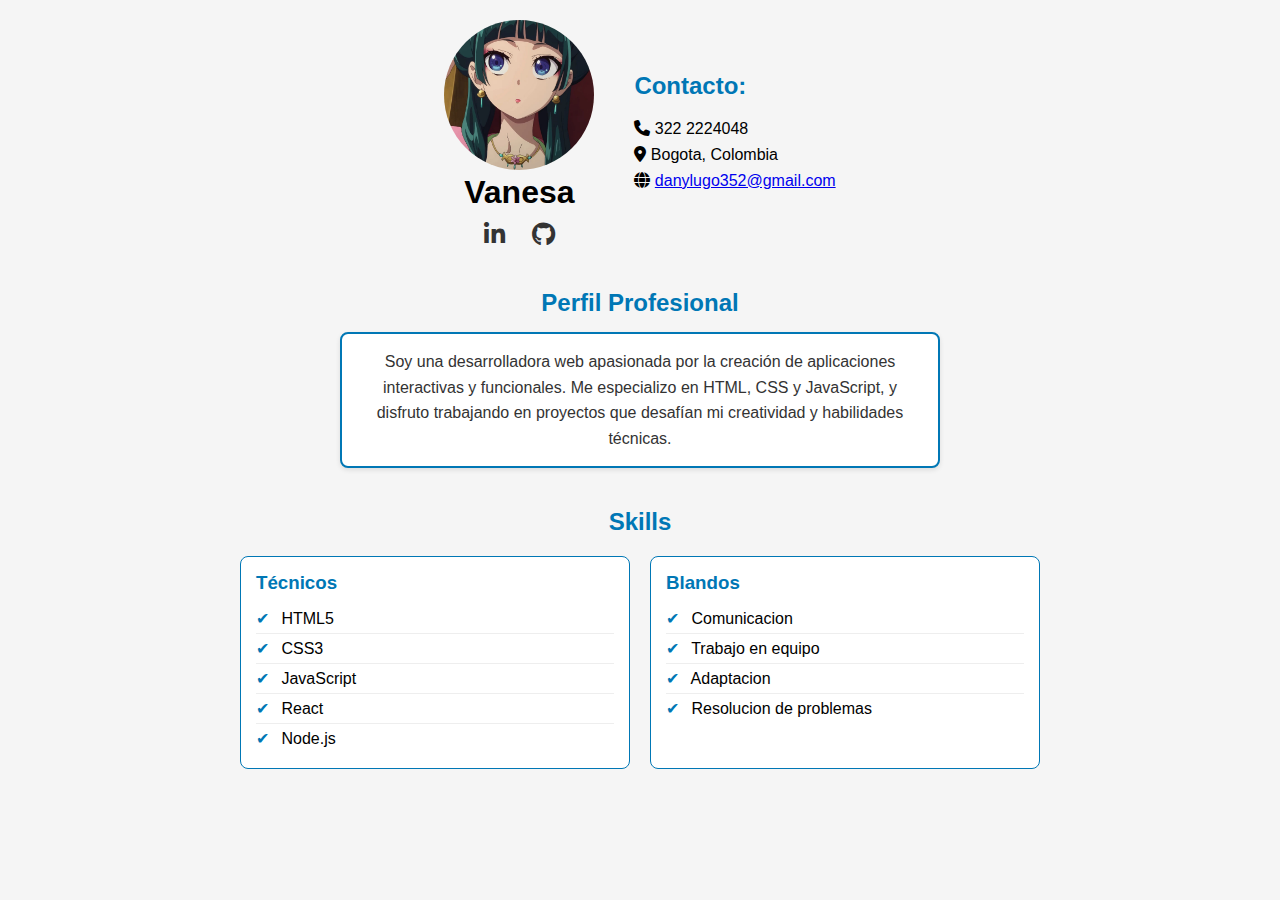
<file: index.html>
<!DOCTYPE html>
<html lang="es">

<head>
    <meta charset="UTF-8">
    <meta name="viewport" content="width=device-width, initial-scale=1.0">
    <link rel="stylesheet" href="/assets/css/styles.css">
    <link rel="stylesheet" href="https://cdnjs.cloudflare.com/ajax/libs/font-awesome/6.4.0/css/all.min.css">
    <!-- Google Tag Manager -->
    <script>(function (w, d, s, l, i) {
            w[l] = w[l] || []; w[l].push({
                'gtm.start':
                    new Date().getTime(), event: 'gtm.js'
            }); var f = d.getElementsByTagName(s)[0],
                j = d.createElement(s), dl = l != 'dataLayer' ? '&l=' + l : ''; j.async = true; j.src =
                    'https://www.googletagmanager.com/gtm.js?id=' + i + dl; f.parentNode.insertBefore(j, f);
        })(window, document, 'script', 'dataLayer', 'GTM-WWBCN5LD');</script>
    <!-- End Google Tag Manager -->
    <title>Template</title>
</head>

<body>
    <!-- Google Tag Manager (noscript) -->
    <noscript><iframe src="https://www.googletagmanager.com/ns.html?id=GTM-WWBCN5LD" height="0" width="0"
            style="display:none;visibility:hidden"></iframe></noscript>
    <!-- End Google Tag Manager (noscript) -->
    <main class="main-container">

        <!--info personal-->

        <section class="info-personal">
            <div class="izquierda">

                <img src="/assets/img/profile.jpg" alt="Foto de perfil" class="foto-perfil">
                <h1>Vanesa</h1>
                <!-- Redes sociales -->
                <div class=" tech-icons">
                    <a href="https://www.linkedin.com/in/dany-lugo-15761428b/" target="_blank" title="LinkedIn">
                        <i class="fab fa-linkedin-in"></i>
                    </a>

                    <a href="https://github.com/VanyUp" target="_blank" title="GitHub">
                        <i class="fab fa-github" title="GitHub"></i>
                    </a>
                </div>
            </div>



            <!--datos de contacto-->

            <div class="contacto">
                <h2>Contacto:</h2>
                <ul class="contact-list">
                    <li><i class="fas fa-phone"></i> 322 2224048</li>
                    <li><i class="fas fa-map-marker-alt"></i> Bogota, Colombia</li>
                    <li><i class="fas fa-globe"></i> <a href="mailto:danylugo352@gmail.com">danylugo352@gmail.com</a>
                    </li>
                </ul>
            </div>
        </section>

        <!--Perfil-->

        <section class="perfil-profesional">
            <h2>Perfil Profesional</h2>
            <div class="perfil-contenido">
                <p>Soy una desarrolladora web apasionada por la creación de aplicaciones interactivas y funcionales. Me
                    especializo en HTML, CSS y JavaScript, y disfruto trabajando en proyectos que desafían mi
                    creatividad
                    y habilidades técnicas.</p>

            </div>

        </section>

        <section class="skills">
            <h2>Skills</h2>
            <div class="skills-grid">
                <!-- Columna Skills Técnicos -->
                <div class="skills-tecnicos">
                    <h3>Técnicos</h3>
                    <ul>
                        <li> HTML5</li>
                        <li> CSS3</li>
                        <li> JavaScript</li>
                        <li> React</li>
                        <li> Node.js</li>
                    </ul>
                </div>

                <!-- Columna Skills blandos -->
                <div class="skills-blandos">
                    <h3>Blandos</h3>
                    <ul>
                        <li> Comunicacion</li>
                        <li> Trabajo en equipo</li>
                        <li> Adaptacion</li>
                        <li> Resolucion de problemas</li>
                    </ul>
                </div>

            </div>




        </section>

    </main>

</body>

</html>
</file>
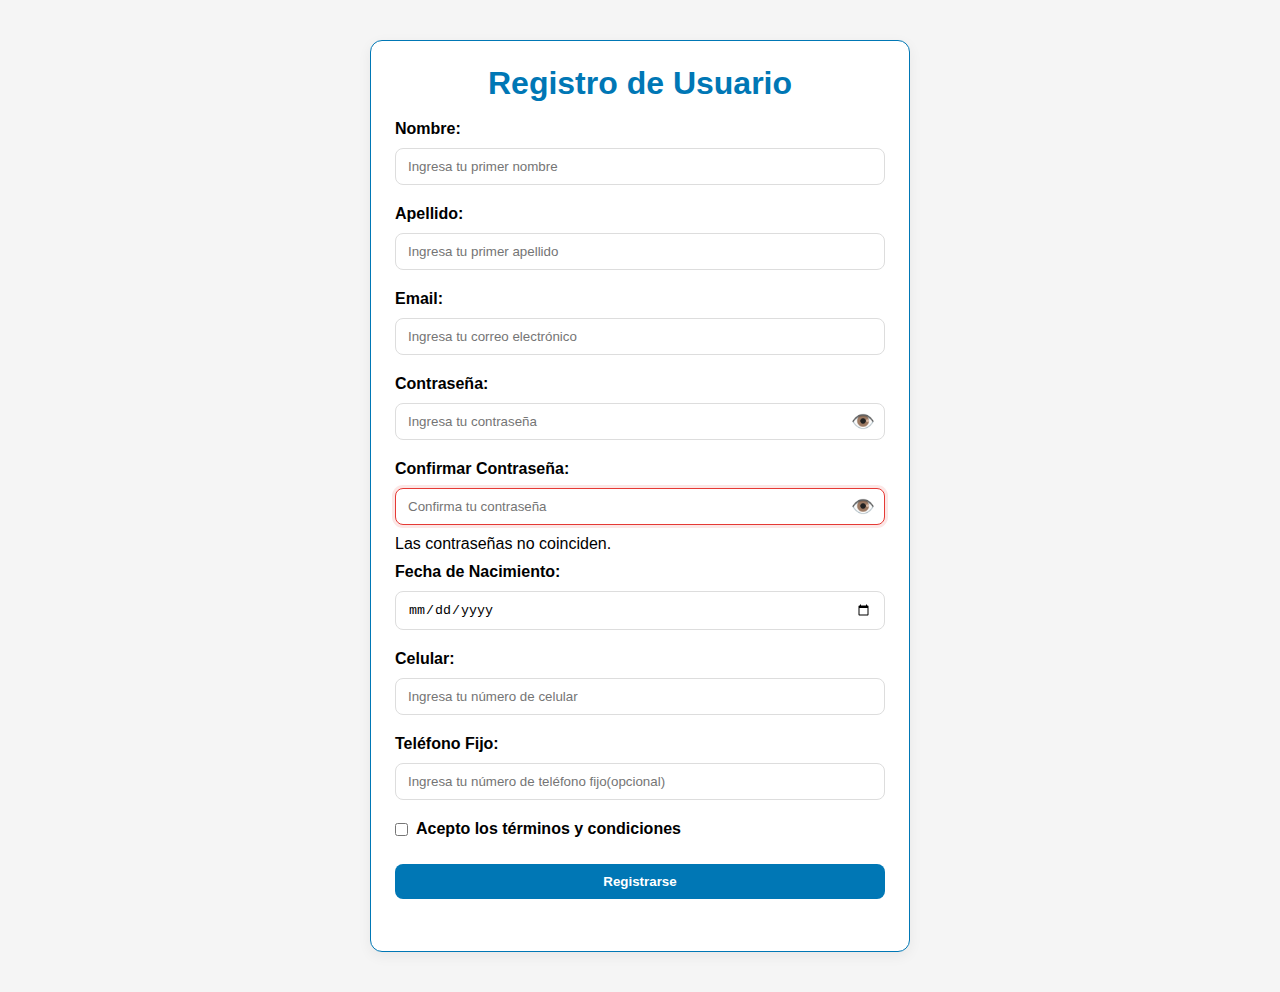
<file: sig_nup.html>
<!DOCTYPE html>
<html lang="es">

<head>
    <meta charset="UTF-8">
    <meta name="viewport" content="width=device-width, initial-scale=1.0">
    <link rel="stylesheet" href="css/form.css">
    <title>Registro</title>
</head>

<body>
    <main class="form-container">
        <h1>Registro de Usuario</h1>
        <!-- novalidate (desactiva la validación automática del navegador para los campos del formulario) para manejar la validación nosotros con JS -->
        <form id="signupForm" novalidate>
            <!-- Nombre -->
            <label for="name">Nombre:</label>
            <input type="text" id="name" name="name" required placeholder="Ingresa tu primer nombre" required
                minlength="4">
            <span class="error-message" id="nameError"></span>

            <!-- Apellido -->
            <label for="surname">Apellido:</label>
            <input type="text" id="surname" name="surname" required placeholder="Ingresa tu primer apellido" required
                minlength="4">
            <span class="error-message" id="surnameError"></span>

            <!-- Email -->
            <label for="email">Email:</label>
            <input type="email" id="email" name="email" required placeholder="Ingresa tu correo electrónico" required>
            <span class="error-message" id="emailError"></span>

            <!-- Contraseña -->
            <label for="password">Contraseña:</label>
            <div class="password-wrapper">
                <input type="password" id="password" name="password" required placeholder="Ingresa tu contraseña"
                    required minlength="8" required>
                <span class="toggle-pass" data-target="password">👁️</span>
            </div>
            <span class="error-message" id="passwordError"></span>

            <!-- Confirmar Contraseña -->
            <label for="confirmPassword">Confirmar Contraseña:</label>
            <div class="password-wrapper">
                <input type="password" id="confirmPassword" name="confirmPassword" required
                    placeholder="Confirma tu contraseña" required minlength="8" required>
                <span class="toggle-pass" data-target="confirmPassword">👁️</span>
            </div>
            <span class="error-message" id="confirmPasswordError"></span>

            <!-- Fecha de nacimiento -->
            <label for="birthdate">Fecha de Nacimiento:</label>
            <input type="date" id="birthdate" name="birthdate" required>
            <span class="error-message" id="birthdateError"></span>

            <!-- Celular -->
            <label for="celular">Celular:</label>
            <input type="text" id="celular" name="celular" required placeholder="Ingresa tu número de celular" required
                pattern="3[0-9]{9}">
            <span class="error-message" id="phoneError"></span>

            <!-- Tel -->
            <label for="tel">Teléfono Fijo:</label>
            <input type="text" id="tel" name="tel" placeholder="Ingresa tu número de teléfono fijo(opcional)"
                pattern="[0-9]{7,}">
            <span class="error-message" id="telError"></span>

            <!-- Terminos-->
            <label class="checkbox">
                <input type="checkbox" id="terminos" name="terminos" required>
                Acepto los términos y condiciones
            </label>

            <span class="error-message" id="termsError"></span>

            <!-- Botón de envío -->
            <button type="submit" id="submitBtn">Registrarse</button>
            <p class="form-success" id="form-success" aria-live="polite"></p>

        </form>
    </main>
    <script src="js/form.js"></script>


</body>

</html>
</file>
<file: assets/css/styles.css>
@charset "UTF-8";
.info-personal {
  display: flex;
  justify-content: center;
  align-items: center;
  gap: 40px;
  padding: 20px;
}
.info-personal .izquierda {
  text-align: center;
}
.info-personal .izquierda .foto-perfil {
  width: 150px;
  height: 150px;
  border-radius: 50%;
  object-fit: cover;
}
.info-personal .izquierda h1 {
  margin-top: 10px 0;
}
.info-personal .izquierda .tech-icons {
  margin-top: 10px;
}
.info-personal .izquierda .tech-icons a {
  color: #333;
  font-size: 24px;
  margin: 0 10px;
  text-decoration: none;
}
.info-personal .izquierda .tech-icons a:hover {
  color: #0077b5;
}
.info-personal .contacto h2 {
  margin-bottom: 20px;
  color: #0077b5;
}
.info-personal .contacto .contact-list {
  list-style: none;
  padding: 0;
}
.info-personal .contacto .contact-list li {
  margin: 8px 0;
}

/* Responsive */
@media (max-width: 768px) {
  .info-personal {
    padding: 10px;
  }
  .info-personal .foto-perfil {
    width: 120px;
    height: 120px;
  }
  .info-personal .tech-icons a {
    font-size: 20px;
    margin: 0 5px;
  }
}
.skills {
  padding: 20px;
  text-align: center;
}
.skills h2 {
  margin-bottom: 20px;
  color: #0077b5;
}
.skills .skills-grid {
  display: grid;
  grid-template-columns: 1fr 1fr;
  gap: 20px;
  max-width: 800px;
  margin: 0 auto;
  text-align: left;
}
.skills .skills-grid div {
  background-color: white;
  border: 1px solid #0077b5;
  border-radius: 8px;
  padding: 15px;
}
.skills .skills-grid div h3 {
  margin-bottom: 10px;
  color: #0077b5;
}
.skills .skills-grid div ul {
  list-style: none;
  padding: 0;
}
.skills .skills-grid div ul li {
  padding: 5px 0;
  border-bottom: 1px solid #eee;
  position: relative;
}
.skills .skills-grid div ul li::before {
  content: "✔";
  color: #0077b5;
  margin-right: 8px;
}
.skills .skills-grid div ul li:last-child {
  border-bottom: none;
}

@media (max-width: 768px) {
  .skills-grid {
    grid-template-columns: 1fr;
  }
}
* {
  margin: 0;
  padding: 0;
  box-sizing: border-box;
}

body {
  font-family: Arial, sans-serif;
  background-color: #f5f5f5;
}

.perfil-profesional {
  padding: 20px;
  text-align: center;
}
.perfil-profesional h2 {
  margin-bottom: 15px;
  color: #0077b5;
}
.perfil-profesional .perfil-contenido {
  max-width: 600px;
  margin: 0 auto;
  padding: 15px;
  background-color: white;
  border: 2px solid #0077b5;
  border-radius: 8px;
  box-shadow: 0 2px 5px rgba(0, 0, 0, 0.1);
}
.perfil-profesional .perfil-contenido p {
  line-height: 1.6;
  color: #333;
}

/* Responsive */
@media (max-width: 768px) {
  .perfil-profesional {
    padding: 10px;
  }
  .perfil-profesional .perfil-contenido {
    padding: 10px;
    font-size: 0.95rem;
  }
}

/*# sourceMappingURL=styles.css.map */
</file>
<file: css/form.css>
* {
  margin: 0;
  padding: 0;
  box-sizing: border-box;
}

body {
  font-family: Arial, sans-serif;
  background-color: #f5f5f5;
}

.form-container {
  max-width: 540px;
  margin: 40px auto;
  padding: 24px;
  background: #fff;
  border: 1px solid #0077b5;
  border-radius: 12px;
  box-shadow: 0 4px 14px rgba(0, 0, 0, 0.06);
}

.form-container h1 {
  text-align: center;
  color: #0077b5;
  margin-bottom: 18px;
}

.form-container form {
  display: grid;
  gap: 10px;
}

.form-container form label {
  font-weight: 600;
}

.password-wrapper {
  position: relative;
  display: flex;
  align-items: center;
}

.password-wrapper input {
  flex: 1;
  padding-right: 40px;
  /* espacio para el ojito */
}

.toggle-pass {
  position: absolute;
  right: 10px;
  cursor: pointer;
  user-select: none;
  font-size: 1.2rem;
  color: #555;
}

.toggle-pass:hover {
  color: #0077b5;
}

.form-container form input[type=text],
.form-container form input[type=email],
.form-container form input[type=password],
.form-container form input[type=date] {
  padding: 10px 12px;
  border: 1px solid #ddd;
  border-radius: 8px;
  outline: none;
  transition: box-shadow 0.2s, border-color 0.2s;
}

.form-container form input[type=text]:focus,
.form-container form input[type=email]:focus,
.form-container form input[type=password]:focus,
.form-container form input[type=date]:focus {
  border-color: #0077b5;
  box-shadow: 0 0 0 3px rgba(0, 119, 181, 0.15);
}

.form-container form input[type=text].is-invalid,
.form-container form input[type=email].is-invalid,
.form-container form input[type=password].is-invalid,
.form-container form input[type=date].is-invalid {
  border-color: #e53935;
  box-shadow: 0 0 0 3px rgba(229, 57, 53, 0.12);
}

.form-container form input[type=text].is-valid,
.form-container form input[type=email].is-valid,
.form-container form input[type=password].is-valid,
.form-container form input[type=date].is-valid {
  border-color: #2e7d32;
  box-shadow: 0 0 0 3px rgba(46, 125, 50, 0.12);
}

.form-container form .checkbox {
  display: flex;
  gap: 8px;
  align-items: center;
  user-select: none;
}

.form-container form .error {
  color: #e53935;
  font-size: 0.9rem;
  min-height: 1.1em;
}

.form-container form .form-success {
  color: #2e7d32;
  text-align: center;
  min-height: 1.1em;
}

.form-container form button[type=submit] {
  margin-top: 6px;
  padding: 10px 14px;
  border: none;
  border-radius: 8px;
  cursor: pointer;
  background: #0077b5;
  color: #fff;
  font-weight: 700;
  transition: transform 0.05s ease, opacity 0.2s;
}

.form-container form button[type=submit]:active {
  transform: translateY(1px);
}

.form-container form button[type=submit]:disabled {
  opacity: 0.6;
  cursor: not-allowed;
}

@media (max-width: 480px) {
  .form-container {
    margin: 20px 14px;
    padding: 18px;
  }
}
</file>
